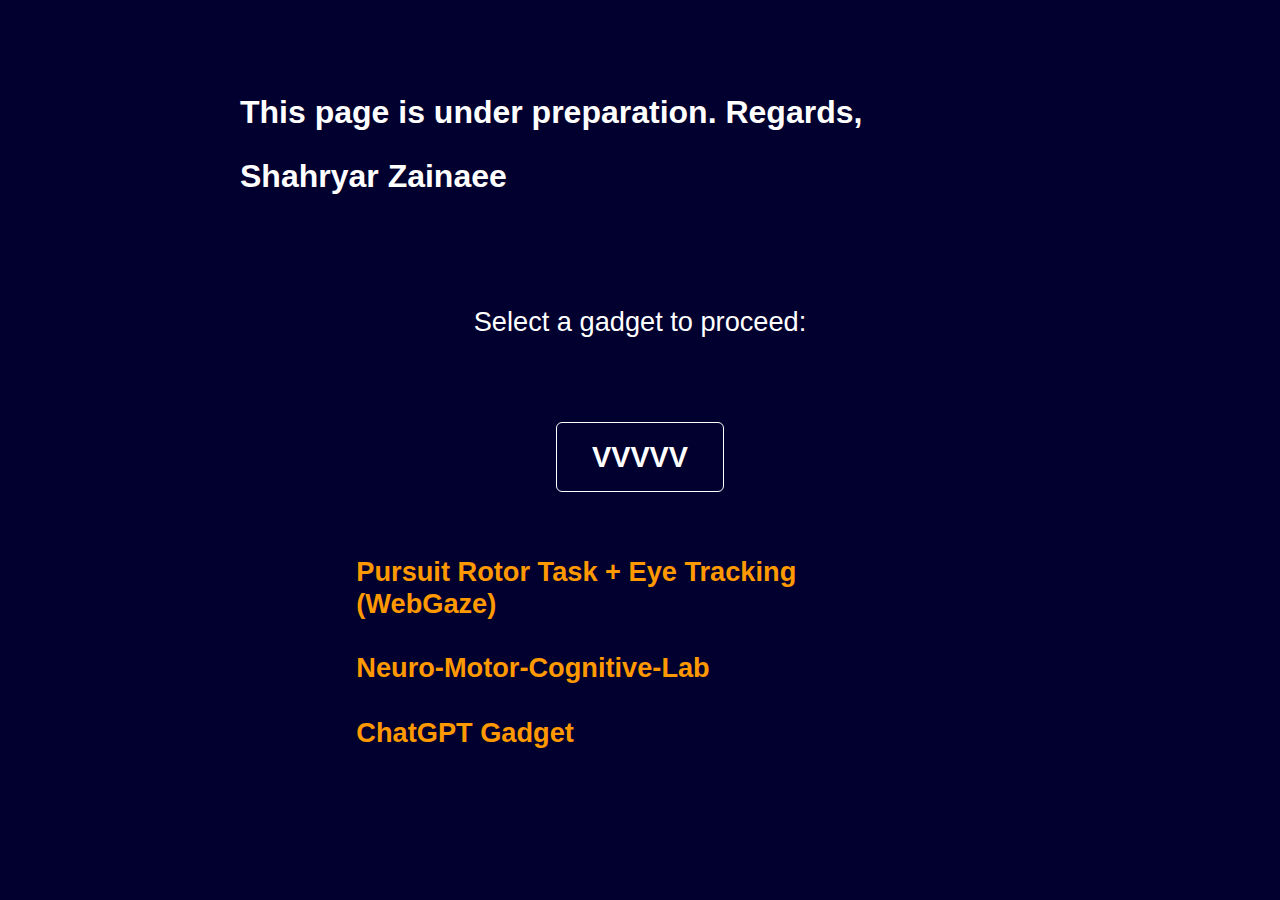
<file: index.html>
<!-- this script is for the menu page -->
<!DOCTYPE html>
<html lang="en">

<head>
  <meta charset="UTF-8">
  <title>Tools for Speech & Language Pathology Research and Education</title>
  <style>
    body {
      font-family: sans-serif;
      background-color: #01002E;
      color: #fff;
      margin: 0;
      padding: 1em;
      display: flex;
      flex-direction: column;
      align-items: center;
    }

    h1 {
      margin-top: 2em;
      text-align: left;
      font-size: 2em;
      margin-bottom: 0.5em;
      width: 800px;
      line-height: 2;
      /* 1.0 = default, higher = more space */
    }

    p {
      margin-top: 3em;
      text-align: center;
      max-width: 600px;
      font-size: 1.7em;
      /* increase/decrease as needed */
    }

    h2 {
      margin-top: 2em;
      color: #ffffff;
      font-size: 1.8em;
      border: 1px solid #ffffff;
      /* border on all four sides */
      padding: 0.6em 1.2em;
      /* top/bottom padding 0.6em, left/right padding 1.2em */
      text-align: center;
      border-radius: 6px;
      /* optional rounded corners */
    }


    ul {
      list-style: none;
      padding: 0;
      max-width: 600px;
      /* optional overall course list width */
      width: 100%;
    }

    li {
      margin: 1em 0;
      text-align: left;
      /* align gadget names to the left */
      max-width: 600px;
      /* limit name width */
      overflow-wrap: normal;
      /* don't force breaks inside words */
      white-space: normal;
      /* allow wrapping */
    }


    a {
      color: #ff9900;
      text-decoration: none;
      font-size: 1.7em;
      font-weight: bold;
      /* makes the text bold */
      display: inline-block;
      padding: 0.3em 0.6em;
      border-radius: 5px;
      transition: background 0.3s;
    }


    a:hover {
      background: rgba(0, 229, 255, 0.15);
      /* orange with 15% opacity */
      text-decoration: underline;
    }

    /* Responsive adjustments for small screens */
    @media (max-width: 600px) {
      h1 {
        font-size: 1.4em;
        /* Reduce from 2em to keep it readable but compact */
        width: 100%;
        /* Let it take full mobile width */
        line-height: 1.5;
        /* Slightly tighter spacing for mobile */
        margin-top: 1em;
        /* Reduce top margin so it doesn't push content too far down */
      }

      @media (max-width: 600px) {
        p {
          margin-top: 2em;
          /* slightly less margin for small screens */
          text-align: center;
          max-width: 90%;
          /* let it scale with screen width */
          font-size: 1.3em;
          /* smaller than 1.7em so it fits better on mobile */
        }
      }


      h2 {
        font-size: 1.3em;
        /* Reduce from 1.8em to fit on smaller screens */
        padding: 0.5em 0.8em;
        /* Reduce padding slightly so border boxes don't feel huge */
      }
    }
  </style>
</head>

<body>
  <h1>
    <!---------------- Dear researchers,<br>
    The following tools have been prepared to help you with research about Speech &amp; Language Pathology!
    Proper citations have been made wehever I adapted a script from others work. I hope they make your research
    experience enjoyable.<br> ----> This page is under preparation.
    Regards,<br>
    Shahryar Zainaee
  </h1>
  <p>Select a gadget to proceed:</p> 


  <!-- ================== Rotor task set with webgaze ================== -->  
  <h2>VVVVV</h2>
  <ul>
    <li><a href="Pursuit Rotor Task/index.html">Pursuit Rotor Task + Eye Tracking (WebGaze)</a></li>
    <li><a href="NeuroMoCo-Lab/rotor-task/index.html">Neuro-Motor-Cognitive-Lab</a></li>
    <li><a href="ChatGPT-Gadget/index.html">ChatGPT Gadget</a></li>

  </ul>
  

  <!-- ================== more categoriez ================== -->
  <!-- 💡 HOW TO ADD A NEW topic:
    1. Copy the <h2> ... </h2> and <ul> ... </ul> block above.
    2. Replace the course name in <h2> with your new job title.
    3. Add the gadget links in <li> ... </li> format inside the <ul>.
  -->
</body>

</html>
</file>
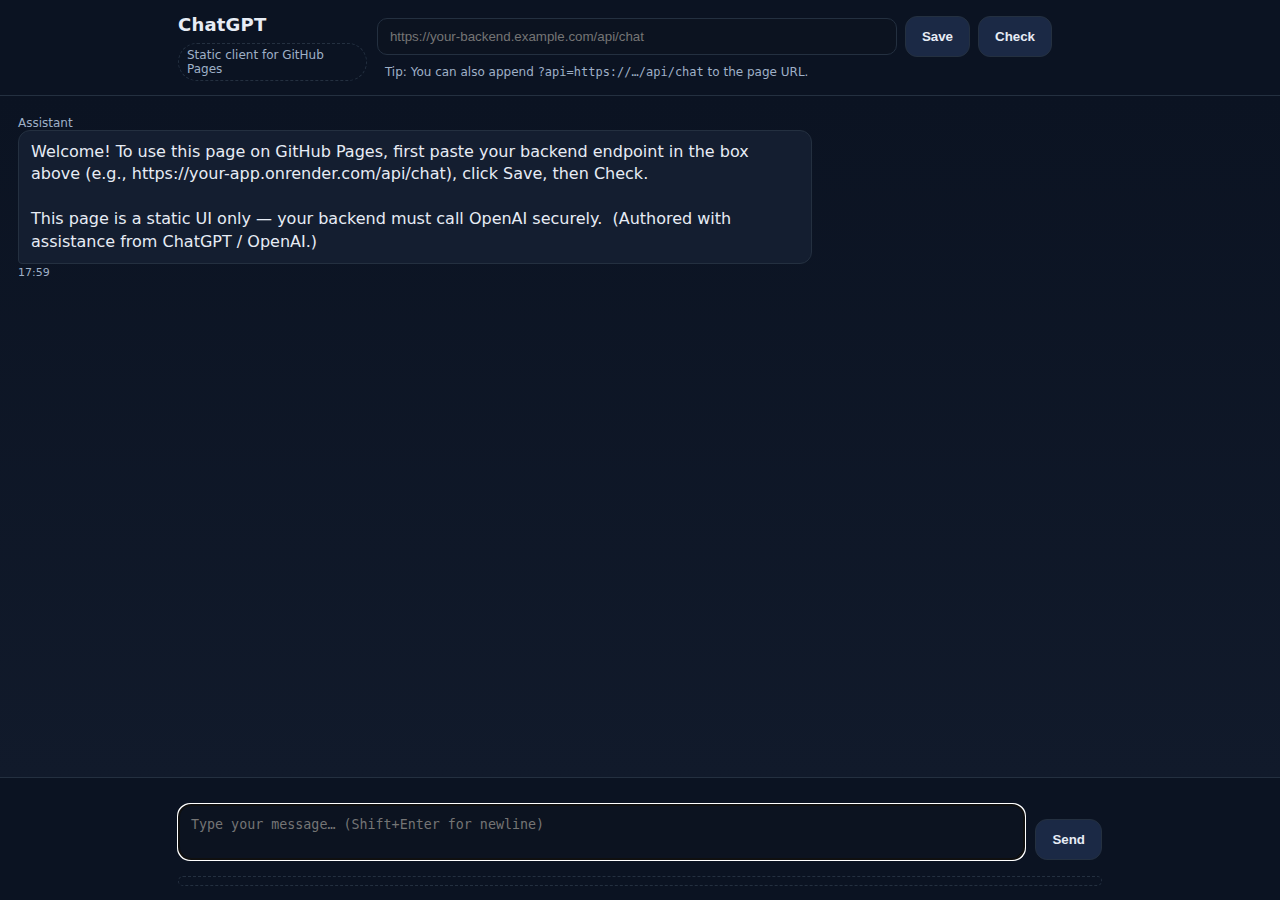
<file: ChatGPT-Gadget/index.html>
<!doctype html>
<html lang="en">
<head>
  <meta charset="utf-8" />
  <meta name="viewport" content="width=device-width, initial-scale=1" />
  <title>ChatGPT Client — GitHub Pages Friendly (HTML Only)</title>
  <!--
  ================================================================
  PURPOSE
  ---------------------------------------------------------------
  Single‑file HTML chat UI for GitHub Pages (or any static host) that
  connects to your own backend which calls the OpenAI API.

  ✅ What you need
    1) A backend endpoint (e.g., https://your-app.onrender.com/api/chat)
       that accepts POST { message: string } and returns { reply: string }.
    2) CORS enabled for your GitHub Pages origin.

  🔐 Security note
    Never include your OpenAI API key here — keep it on the backend.

  🧾 Attribution / Citations
    - Authored with assistance from ChatGPT (OpenAI, 2025) using general web
      coding practices.
    - Follows the OpenAI Responses API pattern described in official OpenAI
      documentation (no proprietary code copied).
    - UI logic (auto‑scroll, timestamps, error handling) is adapted from
      generic JavaScript patterns, with ChatGPT’s generated examples guiding
      structure and comments.

  🛠 Quick steps
    1) Deploy a backend with /api/chat (and optional /api/health).
    2) Host this HTML on GitHub Pages.
    3) Paste your backend URL in the “Endpoint” field, Save, and Check.

  © 2025 — You may reuse/modify. Keep the attribution and security notice.
  ================================================================
  -->
  <style>
    :root {
      --bg: #0f1115;
      --panel: #0b1322;
      --panel-2: #111a2b;
      --border: #243040;
      --fg: #e7ecf5;
      --muted: #9fb0c7;
      --accent: #7aa2ff;
      --user: #1e2a3d;
      --bot: #141e30;
      --danger: #ff6b6b;
      --ok: #61d095;
    }
    * { box-sizing: border-box; }
    html, body { height: 100%; }
    body {
      margin: 0; background: var(--bg); color: var(--fg);
      font-family: ui-sans-serif, system-ui, -apple-system, Segoe UI, Roboto, Arial,
                   "Apple Color Emoji", "Segoe UI Emoji";
      display: flex; flex-direction: column; min-height: 100vh;
    }
    header { border-bottom: 1px solid var(--border); background: var(--panel); }
    .wrap { max-width: 960px; margin: 0 auto; padding: 14px 18px; }
    h1 { margin: 0; font-size: 18px; font-weight: 650; letter-spacing: .2px; }
    main { flex: 1; display: flex; flex-direction: column; }
    .messages {
      flex: 1; overflow-y: auto; padding: 18px; gap: 10px; display: flex; flex-direction: column;
      background: linear-gradient(180deg, var(--panel) 0%, var(--panel-2) 100%);
    }
    .msg { display: flex; gap: 10px; align-items: flex-start; }
    .bubble { max-width: 78ch; width: fit-content; white-space: pre-wrap; word-wrap: break-word; line-height: 1.4; }
    .msg .who { font-size: 12px; color: var(--muted); margin-top: 2px; }
    .msg.user { justify-content: flex-end; }
    .msg.user .bubble { background: var(--user); border: 1px solid var(--border); border-radius: 12px 12px 4px 12px; padding: 10px 12px; }
    .msg.bot  .bubble { background: var(--bot);  border: 1px solid var(--border); border-radius: 12px 12px 12px 4px; padding: 10px 12px; }
    .timestamp { font-size: 11px; color: var(--muted); margin-top: 2px; }

    .composer { border-top: 1px solid var(--border); background: var(--panel); }
    .row { display: flex; align-items: flex-end; gap: 10px; }
    textarea {
      flex: 1; min-height: 52px; max-height: 200px; resize: vertical; padding: 12px;
      border-radius: 12px; background: #0c1320; color: var(--fg); border: 1px solid var(--border);
    }
    button {
      appearance: none; border: 1px solid var(--border); background: #1b2945; color: var(--fg);
      padding: 12px 16px; border-radius: 12px; cursor: pointer; font-weight: 600;
    }
    button:disabled { opacity: .6; cursor: not-allowed; }
    .bar { display: flex; gap: 10px; justify-content: space-between; align-items: center; }
    .left, .right { display: flex; gap: 8px; align-items: center; flex-wrap: wrap; }
    .tag { font-size: 12px; color: var(--muted); padding: 4px 8px; border: 1px dashed var(--border); border-radius: 999px; }
    .error { color: var(--danger); }
    .ok { color: var(--ok); }
    .spinner { width: 16px; height: 16px; border: 2px solid var(--border); border-top-color: var(--fg); border-radius: 50%; animation: spin 1s linear infinite; display: inline-block; vertical-align: middle; }
    @keyframes spin { to { transform: rotate(360deg) } }
    .sr-only { position: absolute; width: 1px; height: 1px; padding: 0; margin: -1px; overflow: hidden; clip: rect(0,0,0,0); white-space: nowrap; border: 0; }

    .endpoint { display: flex; gap: 8px; align-items: center; flex-wrap: wrap; }
    .endpoint input {
      min-width: 320px; max-width: 520px; width: 50vw;
      padding: 10px 12px; border-radius: 10px; border: 1px solid var(--border);
      background: #0c1320; color: var(--fg);
    }
    .help { font-size: 12px; color: var(--muted); margin-left: 8px; }
  </style>
</head>
<body>
  <header>
    <div class="wrap bar">
      <div class="left">
        <h1>ChatGPT</h1>
        <span class="tag">Static client for GitHub Pages</span>
      </div>
      <div class="right endpoint">
        <!-- STEP: Paste your backend URL and Save. Stored in localStorage. -->
        <label class="sr-only" for="apiUrl">Endpoint</label>
        <input id="apiUrl" type="text" placeholder="https://your-backend.example.com/api/chat" />
        <button id="saveEndpoint">Save</button>
        <button id="checkEndpoint" title="Try GET /api/health or POST /api/chat">Check</button>
        <span class="help">Tip: You can also append <code>?api=https://…/api/chat</code> to the page URL.</span>
      </div>
    </div>
  </header>

  <main>
    <div id="messages" class="messages" aria-live="polite" aria-label="Chat messages">
      <!-- Fallback helper content is inserted by JS on first load if empty. -->
    </div>
  </main>

  <footer class="composer">
    <div class="wrap">
      <div class="row" style="padding: 12px 0 16px;">
        <label class="sr-only" for="input">Message</label>
        <textarea id="input" placeholder="Type your message… (Shift+Enter for newline)"></textarea>
        <button id="sendBtn">Send</button>
      </div>
      <div id="status" class="tag" aria-live="polite"></div>
    </div>
  </footer>

  <script>
    // ==============================================================
    // CONFIG & PERSISTENCE (GitHub Pages friendly)
    // --------------------------------------------------------------
    // We store the endpoint in localStorage so you can host this file
    // on GitHub Pages without editing the source each time.
    // ==============================================================

    const LS_KEY = 'chat_api_url';

    function getApiUrl() {
      const v = localStorage.getItem(LS_KEY);
      return v && v.trim() ? v.trim() : '';
    }

    function setApiUrl(url) {
      localStorage.setItem(LS_KEY, url.trim());
    }

    // ==============================================================
    // DOM ELEMENTS
    // ==============================================================

    const messagesEl = document.getElementById('messages');
    const inputEl = document.getElementById('input');
    const sendBtn = document.getElementById('sendBtn');
    const statusEl = document.getElementById('status');

    const apiUrlInput = document.getElementById('apiUrl');
    const saveEndpointBtn = document.getElementById('saveEndpoint');
    const checkEndpointBtn = document.getElementById('checkEndpoint');

    // ==============================================================
    // HELPERS
    // ==============================================================

    function escapeHTML(str) {
      return str.replace(/[&<>\"']/g, s => ({'&':'&amp;','<':'&lt;','>':'&gt;','\"':'&quot;',"'":'&#39;'}[s]));
    }
    function fmtTime(d = new Date()) {
      const hh = d.getHours().toString().padStart(2,'0');
      const mm = d.getMinutes().toString().padStart(2,'0');
      return `${hh}:${mm}`;
    }
    function autoScroll() { messagesEl.scrollTop = messagesEl.scrollHeight; }
    function setStatus(text, cls) {
      statusEl.textContent = text || '';
      statusEl.classList.remove('error', 'ok');
      if (cls) statusEl.classList.add(cls);
    }

    function addMessage(role, text) {
      const msg = document.createElement('div');
      msg.className = `msg ${role}`;

      const block = document.createElement('div');
      block.style.display = 'flex';
      block.style.flexDirection = 'column';

      const who = document.createElement('div');
      who.className = 'who';
      who.textContent = role === 'user' ? 'You' : 'Assistant';

      const bubble = document.createElement('div');
      bubble.className = 'bubble';
      bubble.innerHTML = escapeHTML(text);

      const time = document.createElement('div');
      time.className = 'timestamp';
      time.textContent = fmtTime();

      block.appendChild(who);
      block.appendChild(bubble);
      block.appendChild(time);

      msg.appendChild(block);
      messagesEl.appendChild(msg);
      autoScroll();
    }

    function addThinking() {
      const msg = document.createElement('div');
      msg.className = 'msg bot';
      msg.dataset.spinner = 'true';

      const block = document.createElement('div');
      block.style.display = 'flex';
      block.style.flexDirection = 'column';

      const who = document.createElement('div');
      who.className = 'who';
      who.textContent = 'Assistant';

      const bubble = document.createElement('div');
      bubble.className = 'bubble';
      bubble.innerHTML = `<span class="spinner" aria-hidden="true"></span> <span>Thinking…</span>`;

      const time = document.createElement('div');
      time.className = 'timestamp';
      time.textContent = fmtTime();

      block.appendChild(who);
      block.appendChild(bubble);
      block.appendChild(time);

      msg.appendChild(block);
      messagesEl.appendChild(msg);
      autoScroll();
      return msg;
    }

    // Insert a friendly helper message on first load so the page is never blank
    function insertWelcomeIfEmpty() {
      if (messagesEl.children.length === 0) {
        const txt = [
          'Welcome! To use this page on GitHub Pages, first paste your backend endpoint in the box above (e.g., https://your-app.onrender.com/api/chat), click Save, then Check.',
          '',
          'This page is a static UI only — your backend must call OpenAI securely.  (Authored with assistance from ChatGPT / OpenAI.)'
        ].join('\n');
        addMessage('bot', txt);
      }
    }

    // ==============================================================
    // CONNECTION CHECKS (for GitHub Pages convenience)
    // --------------------------------------------------------------
    // Attempts GET /api/health; if not available, tries POST /api/chat.
    // ==============================================================

    async function checkConnection() {
      const base = (getApiUrl() || '').trim();
      if (!base) { setStatus('Set your endpoint first, then click Check.', 'error'); return; }
      setStatus('Checking…');

      // If the user provided full /api/chat, derive the base for /api/health testing.
      let healthUrl = base.replace(/\/?chat$/,'');
      if (!/health$/.test(healthUrl)) healthUrl = healthUrl.replace(/\/$/,'') + '/health';

      try {
        const r = await fetch(healthUrl, { method: 'GET' });
        if (r.ok) { setStatus('Health check OK', 'ok'); return; }
      } catch (_) { /* ignore and try ping */ }

      try {
        const r2 = await fetch(base, {
          method: 'POST',
          headers: { 'Content-Type': 'application/json' },
          body: JSON.stringify({ message: 'ping' })
        });
        if (r2.ok) { setStatus('Ping OK', 'ok'); return; }
        setStatus(`Endpoint responded with HTTP ${r2.status}`, 'error');
      } catch (err) {
        console.error(err);
        setStatus('Could not reach endpoint (CORS or URL).', 'error');
      }
    }

    // ==============================================================
    // SENDING MESSAGES
    // --------------------------------------------------------------
    // Posts to your backend and expects { reply: string }.
    // The UI logic (auto-scroll, timestamps, etc.) was authored with help
    // from ChatGPT and standard web API patterns.
    // ==============================================================

    async function sendMessage() {
      const apiUrl = (getApiUrl() || '').trim();
      if (!apiUrl) { setStatus('Please set your endpoint first.', 'error'); return; }

      const text = inputEl.value.trim();
      if (!text) return;

      addMessage('user', text);
      inputEl.value = '';
      inputEl.style.height = 'auto';
      sendBtn.disabled = true; setStatus('Sending…');
      const thinkingEl = addThinking();

      try {
        const res = await fetch(apiUrl, {
          method: 'POST',
          headers: { 'Content-Type': 'application/json' },
          body: JSON.stringify({ message: text })
        });

        if (!res.ok) throw new Error(`HTTP ${res.status}`);
        const data = await res.json();
        const reply = (data && (data.reply ?? data.message ?? data.output ?? '')) || '';

        thinkingEl.remove();
        addMessage('bot', reply || '[Empty reply]');
        setStatus('');
      } catch (err) {
        console.error(err);
        thinkingEl.remove();
        addMessage('bot', 'Sorry — there was a problem contacting the server.');
        setStatus('Connection error (check endpoint/CORS).', 'error');
      } finally {
        sendBtn.disabled = false;
        autoScroll();
      }
    }

    // ==============================================================
    // EVENTS & INIT
    // ==============================================================

    function initEndpointUI() {
      // Pre-fill from localStorage or URL ?api=… (handy for demos)
      const params = new URLSearchParams(location.search);
      const urlParam = params.get('api');
      const stored = getApiUrl();
      const initial = urlParam || stored;
      if (initial) apiUrlInput.value = initial;
      if (!stored && initial) setApiUrl(initial);

      saveEndpointBtn.addEventListener('click', () => {
        const v = apiUrlInput.value.trim();
        if (!v) { setStatus('Endpoint cleared.', 'error'); setApiUrl(''); return; }
        setApiUrl(v);
        setStatus('Endpoint saved.', 'ok');
      });
      checkEndpointBtn.addEventListener('click', checkConnection);
    }

    function initComposer() {
      sendBtn.addEventListener('click', sendMessage);
      inputEl.addEventListener('keydown', (e) => {
        if (e.key === 'Enter' && !e.shiftKey) {
          e.preventDefault();
          sendMessage();
        }
      });
      inputEl.addEventListener('input', () => {
        inputEl.style.height = 'auto';
        inputEl.style.height = Math.min(inputEl.scrollHeight, 200) + 'px';
      });
      inputEl.focus();
    }

    // Run init
    initEndpointUI();
    initComposer();
    insertWelcomeIfEmpty();
  </script>
</body>
</html>
</file>
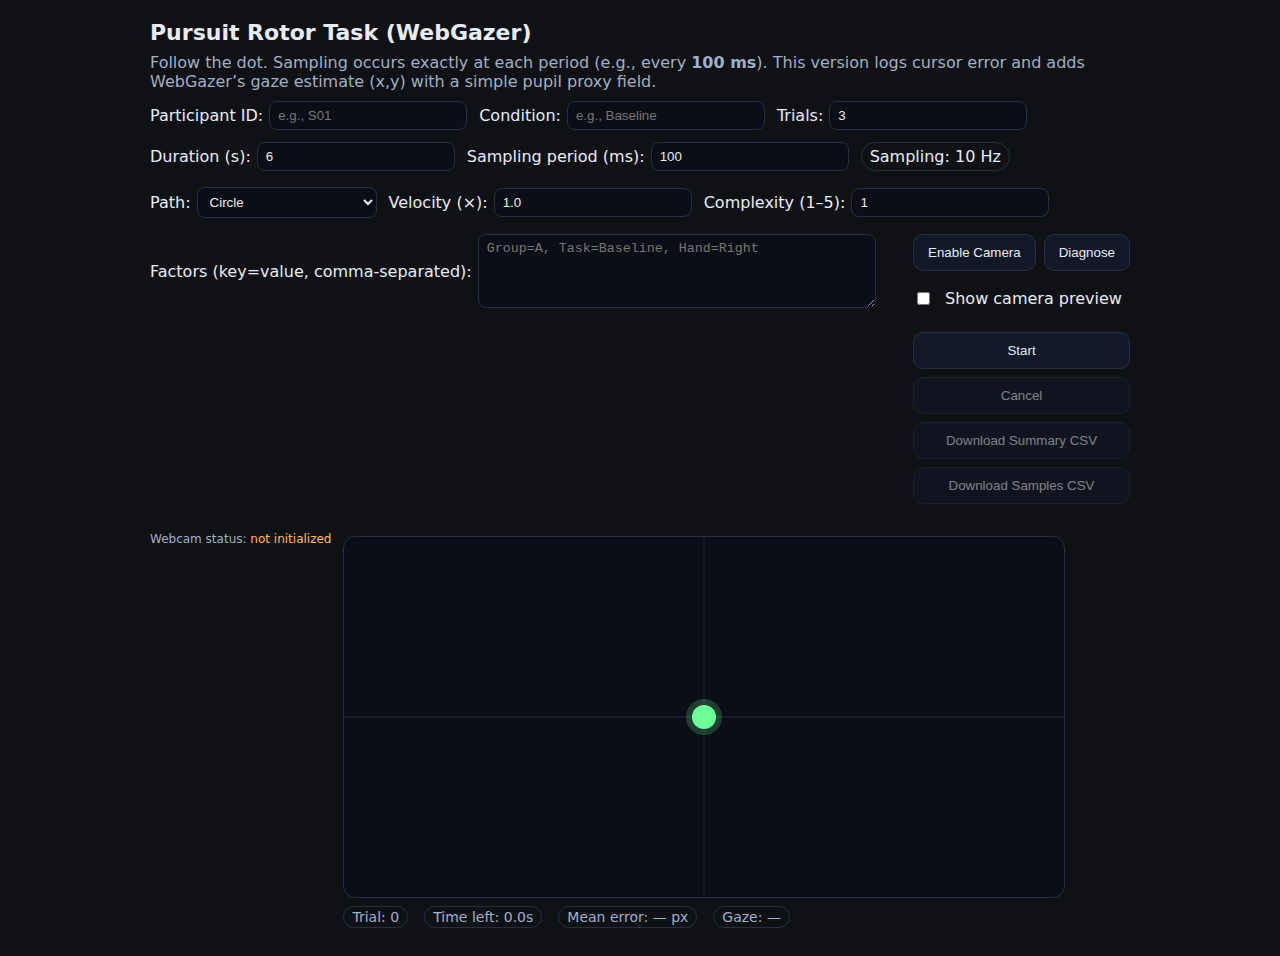
<file: Pursuit Rotor Task/index.html>
<!DOCTYPE html>
<html lang="en">

<head>
  <meta charset="utf-8" />
  <title>Pursuit Rotor Task — WebGazer (single file)</title>
  <meta name="viewport" content="width=device-width, initial-scale=1" />
  <style>
    :root {
      --bg: #0f1115;
      --fg: #e7ecf5;
      --muted: #9fb0c7;
      --border: #243040;
      --target: #6cff9a;
      --accent: #7aa2ff;
    }

    html,
    body {
      margin: 0;
      height: 100%;
      background: var(--bg);
      color: var(--fg);
      font-family: system-ui, Segoe UI, Roboto, Arial, sans-serif
    }

    .wrap {
      max-width: 980px;
      margin: 0 auto;
      padding: 20px
    }

    h1 {
      font-size: 22px;
      margin: 0 0 8px
    }

    p {
      margin: 8px 0;
      color: var(--muted)
    }

    .row {
      display: flex;
      gap: 12px;
      align-items: center;
      flex-wrap: wrap;
      margin: 10px 0 16px
    }

    label {
      display: flex;
      align-items: center;
      gap: 6px
    }

    input[type="number"],
    input[type="text"],
    textarea,
    select {
      width: 180px;
      padding: 6px 8px;
      border-radius: 8px;
      border: 1px solid var(--border);
      background: #0b0e16;
      color: var(--fg)
    }

    textarea {
      width: 380px;
      height: 60px;
      resize: vertical
    }

    button {
      border: 1px solid var(--border);
      background: #111827;
      color: var(--fg);
      padding: 10px 14px;
      border-radius: 10px;
      cursor: pointer
    }

    button:disabled {
      opacity: .5;
      cursor: not-allowed
    }

    .stack {
      display: grid;
      place-items: center;
      position: relative
    }

    canvas {
      display: block;
      border: 1px solid var(--border);
      border-radius: 12px;
      background: #0b0e16
    }

    #board {
      margin-top: 8px
    }

    .meta {
      display: flex;
      gap: 16px;
      margin-top: 8px;
      color: var(--muted);
      font-size: 14px
    }

    .badge {
      padding: 2px 8px;
      border: 1px solid var(--border);
      border-radius: 999px
    }

    .pill {
      border: 1px solid var(--border);
      border-radius: 999px;
      padding: 4px 8px
    }

    .hint {
      font-size: 12px;
      color: var(--muted)
    }

    .ok {
      color: #6cff9a
    }

    .warn {
      color: #ffb86b
    }

    .err {
      color: #ff6b6b
    }

    .cambox {
      display: flex;
      gap: 12px;
      align-items: flex-start;
      flex-wrap: wrap
    }

    .cap {
      font-size: 12px;
      color: var(--muted);
      margin-top: 4px
    }

    /* Style WebGazer’s own video feed so it sits where we expect */
    #webgazerVideoFeed {
      position: static !important;
      /* remove fixed positioning */
      width: 360px !important;
      height: 270px !important;
      border: 1px solid var(--border);
      border-radius: 12px;
      background: #0b0e16;
      display: none;
      /* we toggle with checkbox */
    }

    #webgazerVideoCanvas,
    #webgazerFaceOverlay,
    #webgazerFaceFeedbackBox {
      display: none !important;
      /* we don’t need these overlays */
    }

    /* Tiny helper banner if this is embedded (e.g., Canvas) */
    .embed-note {
      position: fixed;
      right: 12px;
      bottom: 12px;
      z-index: 9999;
      background: #1f2937;
      color: #e7ecf5;
      padding: 10px 12px;
      border-radius: 10px;
      border: 1px solid #243040;
      font: 14px system-ui
    }

    .embed-note button {
      margin-left: 8px;
      padding: 6px 10px;
      border-radius: 8px;
      border: 1px solid #243040;
      background: #111827;
      color: #e7ecf5;
      cursor: pointer
    }
  </style>

  <!-- WebGazer over HTTPS (required) -->
  <script src="https://webgazer.cs.brown.edu/webgazer.js"></script>
</head>

<body>
  <div class="wrap">
    <h1>Pursuit Rotor Task (WebGazer)</h1>
    <p>Follow the dot. Sampling occurs exactly at each period (e.g., every <b>100&nbsp;ms</b>). This version logs cursor
      error
      and adds WebGazer’s gaze estimate (x,y) with a simple pupil proxy field.</p>

    <div class="row">
      <label>Participant ID: <input id="pid" type="text" placeholder="e.g., S01"></label>
      <label>Condition: <input id="cond" type="text" placeholder="e.g., Baseline"></label>
      <label>Trials: <input id="nTrials" type="number" min="1" max="200" value="3"></label>
      <label>Duration (s): <input id="duration" type="number" min="1" max="120" step="1" value="6"></label>
      <label>Sampling period (ms): <input id="sampleMs" type="number" min="5" max="1000" step="5" value="100"></label>
      <span class="pill">Sampling: <span id="srBadge">10</span> Hz</span>
    </div>

    <div class="row">
      <label>Path:
        <select id="path">
          <option>Line</option>
          <option selected>Circle</option>
          <option>Ellipse</option>
          <option>Figure8</option>
          <option>Lissajous</option>
          <option>Zigzag</option>
          <option>Spiral</option>
        </select>
      </label>
      <label>Velocity (×): <input id="vel" type="number" min="0.2" max="5" step="0.1" value="1.0"></label>
      <label>Complexity (1–5): <input id="complex" type="number" min="1" max="5" step="1" value="1"></label>
    </div>

    <div class="row" style="align-items:flex-start">
      <label style="flex:1 1 380px">Factors (key=value, comma‑separated):
        <textarea id="factors" placeholder="Group=A, Task=Baseline, Hand=Right"></textarea>
      </label>
      <div style="display:flex;flex-direction:column;gap:8px">
        <div style="display:flex;gap:8px;flex-wrap:wrap">
          <button id="enableCamBtn">Enable Camera</button>
          <button id="diagBtn">Diagnose</button>
        </div>
        <label class="row"><input type="checkbox" id="showCam"> Show camera preview</label>
        <button id="startBtn">Start</button>
        <button id="cancelBtn" disabled>Cancel</button>
        <button id="downloadSummaryBtn" disabled>Download Summary CSV</button>
        <button id="downloadSamplesBtn" disabled>Download Samples CSV</button>
        <span id="camDiag" class="hint"></span>
      </div>
    </div>

    <div class="cambox">
      <div>
        <!-- WebGazer injects #webgazerVideoFeed. We style it and place it here. -->
        <div class="stack" id="videoHost"></div>
        <div class="cap">Webcam status: <span id="camStatus" class="warn">not initialized</span></div>
      </div>

      <div style="flex:1">
        <canvas id="board" width="720" height="360"></canvas>
        <div class="meta">
          <div class="badge">Trial: <span id="trialNum">0</span></div>
          <div class="badge">Time left: <span id="timeLeft">0.0</span>s</div>
          <div class="badge">Mean error: <span id="errNow">—</span> px</div>
          <div class="badge">Gaze: <span id="gazeBadge">—</span></div>
        </div>
        <p id="status" class="hint"></p>
      </div>
    </div>
  </div>

  <script>
    (function () {
      // If embedded (e.g., Canvas), offer an "open in new tab" escape (iframes often block camera)
      if (window.top !== window) {
        const note = document.createElement('div');
        note.className = 'embed-note';
        note.innerHTML = 'Camera can be blocked when embedded.<button id="openOut">Open in new tab</button>';
        document.body.appendChild(note);
        document.getElementById('openOut').addEventListener('click', () => {
          window.open(window.location.href, '_blank', 'noopener');
        });
      }

      // ==== DOM
      const canvas = document.getElementById('board');
      const ctx = canvas.getContext('2d');
      const startBtn = document.getElementById('startBtn');
      const cancelBtn = document.getElementById('cancelBtn');
      const dlSummaryBtn = document.getElementById('downloadSummaryBtn');
      const dlSamplesBtn = document.getElementById('downloadSamplesBtn');
      const nTrialsEl = document.getElementById('nTrials');
      const durEl = document.getElementById('duration');
      const sampleMsEl = document.getElementById('sampleMs');
      const pidEl = document.getElementById('pid');
      const condEl = document.getElementById('cond');
      const factorsEl = document.getElementById('factors');
      const pathEl = document.getElementById('path');
      const velEl = document.getElementById('vel');
      const complexEl = document.getElementById('complex');

      const trialNumEl = document.getElementById('trialNum');
      const timeLeftEl = document.getElementById('timeLeft');
      const errNowEl = document.getElementById('errNow');
      const srBadgeEl = document.getElementById('srBadge');
      const gazeBadgeEl = document.getElementById('gazeBadge');
      const statusEl = document.getElementById('status');

      const showCam = document.getElementById('showCam');
      const camStatus = document.getElementById('camStatus');
      const enableCamBtn = document.getElementById('enableCamBtn');
      const diagBtn = document.getElementById('diagBtn');
      const camDiag = document.getElementById('camDiag');
      const videoHost = document.getElementById('videoHost'); // where we'll move WebGazer video

      // ==== State
      let mouse = { x: canvas.width / 2, y: canvas.height / 2 };
      let target = { x: 0, y: 0, r: 12 };
      let raf = null;
      let startTime = 0;
      let trialEndTime = 0;
      let trialIdx = 0;
      let running = false;
      let samples = [];
      let sampleEveryMs = 100;
      let nextSampleAt = 0;
      let currentTrialLabel = "";
      const STATE = { participant: "", condition: "", factors: {}, factorCols: [] };

      // CSV stores
      let summaryRows = [];
      let sampleRows = [];

      // Gaze snapshot buffer
      let latestGaze = { x: NaN, y: NaN, ts: 0, pupilR: NaN };

      // Mouse for cursor error
      canvas.addEventListener('mousemove', e => {
        const rect = canvas.getBoundingClientRect();
        mouse.x = e.clientX - rect.left;
        mouse.y = e.clientY - rect.top;
      });

      // ==== WebGazer control
      let webgazerStarted = false;

      async function startWebGazer() {
        if (webgazerStarted) return;
        if (!isSecureContext) {
          setCamStatus('HTTPS required', 'err');
          camDiag.textContent = 'Open via https:// (GitHub Pages) or localhost.';
          return;
        }

        // Configure WebGazer UI
        webgazer
          .showVideo(true)                // we’ll style & move it below
          .showFaceOverlay(false)
          .showFaceFeedbackBox(false)
          .showPredictionPoints(false);

        webgazer.setGazeListener((data, ts) => {
          if (!data) { gazeBadgeEl.textContent = '—'; return; }
          // WebGazer gives page coords (viewport). Convert to canvas-relative
          const rect = canvas.getBoundingClientRect();
          const gx = data.x - rect.left;
          const gy = data.y - rect.top;
          latestGaze = { x: gx, y: gy, ts, pupilR: NaN };
          gazeBadgeEl.textContent = (Number.isFinite(gx) && Number.isFinite(gy)) ? 'tracking' : '—';
        });

        await webgazer.begin();
        webgazerStarted = true;
        setCamStatus('ready', 'ok');
        camDiag.textContent = '';

        // Move WebGazer’s video into our UI and wire the show/hide checkbox
        const tryMove = () => {
          const feed = document.getElementById('webgazerVideoFeed');
          if (feed && !videoHost.contains(feed)) {
            videoHost.appendChild(feed);
            feed.style.display = showCam.checked ? 'block' : 'none';
          }
        };
        tryMove();
        // In case WebGazer injects slightly later:
        setTimeout(tryMove, 300);
        setTimeout(tryMove, 800);
      }

      showCam.addEventListener('change', () => {
        const feed = document.getElementById('webgazerVideoFeed');
        if (feed) feed.style.display = showCam.checked ? 'block' : 'none';
      });

      enableCamBtn.addEventListener('click', () => startWebGazer());

      diagBtn.addEventListener('click', async () => {
        const lines = [];
        try {
          lines.push(`secureContext: ${isSecureContext ? 'yes' : 'NO (HTTPS required)'}`);
          lines.push(`embedded (iframe): ${window.top !== window ? 'yes' : 'no'}`);
          if (navigator.permissions?.query) {
            try {
              const status = await navigator.permissions.query({ name: 'camera' });
              lines.push(`permission state: ${status.state}`);
            } catch { lines.push('permission state: unknown'); }
          } else lines.push('Permissions API: unavailable');
          if (navigator.mediaDevices?.enumerateDevices) {
            const devs = await navigator.mediaDevices.enumerateDevices();
            const vids = devs.filter(d => d.kind === 'videoinput');
            lines.push(`video devices: ${vids.length}`);
            vids.forEach((d, i) => lines.push(`  [${i}] ${d.label || '(label hidden until allowed)'} `));
          } else lines.push('enumerateDevices: not supported');
        } catch (e) {
          lines.push('diagnostics error: ' + (e?.message || e));
        }
        camDiag.textContent = lines.join(' | ');
      });

      // ===== Controls
      startBtn.addEventListener('click', () => {
        if (running) return;

        const pid = (pidEl.value || '').trim() || crypto.randomUUID().slice(0, 8);
        const cond = (condEl.value || '').trim() || 'NA';
        const factorMap = parseFactors((factorsEl.value || '').trim());
        const factorCols = Object.keys(factorMap);

        summaryRows = [[
          "ParticipantID", "Condition", "Trial", "TrialLabel",
          "Duration_s", "SamplePeriod_ms", "SampleRate_Hz",
          "CanvasW", "CanvasH", "DevicePixelRatio",
          "Path", "VelocityMult", "ComplexityLevel",
          ...factorCols.map(k => `Factor_${k}`),
          "MeanError_px", "MedianError_px", "N_Samples", "ISO_EndTime",
          "Pct_MissingGaze"
        ]];

        sampleRows = [[
          "ParticipantID", "Condition", "Trial", "TrialLabel",
          "Duration_s", "SamplePeriod_ms", "SampleRate_Hz",
          "CanvasW", "CanvasH", "DevicePixelRatio",
          "Path", "VelocityMult", "ComplexityLevel",
          ...factorCols.map(k => `Factor_${k}`),
          "SampleIndex", "t_s", "t_ms",
          "TargetX", "TargetY", "MouseX", "MouseY", "Error_px",
          "GazeX", "GazeY", "PupilProxy", "ISO_Timestamp"
        ]];

        STATE.participant = pid;
        STATE.condition = cond;
        STATE.factors = factorMap;
        STATE.factorCols = factorCols;

        sampleEveryMs = clamp(parseInt(sampleMsEl.value || "100", 10), 5, 1000);
        srBadgeEl.textContent = Math.round(1000 / sampleEveryMs);

        trialIdx = 0;
        statusEl.textContent = '';
        dlSummaryBtn.disabled = true;
        dlSamplesBtn.disabled = true;

        // Ensure WebGazer is running before trials
        startWebGazer().then(runNextTrial);
      });

      dlSummaryBtn.addEventListener('click', () => downloadCSV("tracking_summary.csv", toCSV(summaryRows)));
      dlSamplesBtn.addEventListener('click', () => downloadCSV("tracking_samples.csv", toCSV(sampleRows)));
      cancelBtn.addEventListener('click', cancelRun);
      window.addEventListener('keydown', (e) => { if (e.key === 'Escape') cancelRun(); });

      function cancelRun() {
        if (!running) { stopWebGazer(); return; }
        running = false;
        if (raf) cancelAnimationFrame(raf);
        // Discard partial trial rows
        sampleRows = sampleRows.filter((row, i) => i === 0 || row[2] !== trialIdx);
        startBtn.disabled = false;
        cancelBtn.disabled = true;
        errNowEl.textContent = "—";
        timeLeftEl.textContent = "0.0";
        statusEl.textContent = `Canceled during ${currentTrialLabel}. Partial data discarded; previous trials preserved.`;
        const hasSummary = summaryRows.length > 1;
        const hasSamples = sampleRows.length > 1;
        dlSummaryBtn.disabled = !hasSummary;
        dlSamplesBtn.disabled = !hasSamples;
        trialNumEl.textContent = "—";
        drawScene(canvas.width / 2, canvas.height / 2);
        stopWebGazer();
      }

      function stopWebGazer() {
        try { webgazer.pause(); } catch { }
        setCamStatus('stopped', 'warn');
      }

      function runNextTrial() {
        const nTrials = clamp(parseInt(nTrialsEl.value || "3", 10), 1, 200);
        const durSec = clamp(parseFloat(durEl.value || "6"), 1, 120);

        if (trialIdx >= nTrials) {
          running = false;
          startBtn.disabled = false;
          cancelBtn.disabled = true;
          const hasData = summaryRows.length > 1;
          dlSummaryBtn.disabled = !hasData;
          dlSamplesBtn.disabled = sampleRows.length <= 1;
          statusEl.textContent = "All trials complete. Download your CSV files.";
          trialNumEl.textContent = "—";
          timeLeftEl.textContent = "0.0";
          stopWebGazer();
          return;
        }

        trialIdx++;
        running = true;
        startBtn.disabled = true;
        cancelBtn.disabled = true; // enabled after first frame
        trialNumEl.textContent = String(trialIdx);
        samples = [];

        // Timing
        startTime = performance.now();
        trialEndTime = startTime + durSec * 1000;
        nextSampleAt = startTime; // start at t=0
        currentTrialLabel = `T${trialIdx.toString().padStart(2, "0")}`;
        statusEl.textContent = `Running ${currentTrialLabel}…`;

        // Path config
        const path = pathEl.value;
        const velMult = clamp(parseFloat(velEl.value || "1.0"), 0.2, 5);
        const cLevel = clamp(parseInt(complexEl.value || "1", 10), 1, 5);

        // Geometry & base params
        const A = Math.round(canvas.height * 0.30);
        const B = Math.round(canvas.width * 0.40);
        const R = Math.round(Math.min(A, B));
        const baseF = 0.25; // Hz baseline
        const phase = Math.random() * Math.PI * 2;

        // Lissajous ratios by complexity
        const ratios = [[1, 1], [1, 2], [2, 3], [3, 4], [3, 5], [5, 7]];
        const [rx, ry] = ratios[Math.min(cLevel, ratios.length - 1)];
        const fx = baseF * rx * velMult;
        const fy = baseF * ry * velMult;

        const env = {
          Duration_s: durSec,
          SamplePeriod_ms: sampleEveryMs,
          SampleRate_Hz: Math.round(1000 / sampleEveryMs),
          CanvasW: canvas.width, CanvasH: canvas.height,
          DevicePixelRatio: (window.devicePixelRatio || 1),
          Path: path, VelocityMult: velMult, ComplexityLevel: cLevel,
          A_px: A, B_px: B, R_px: R,
          fx_Hz: fx, fy_Hz: fy, phase_rad: phase,
          cx: canvas.width / 2, cy: canvas.height / 2, baseF
        };

        let missingGaze = 0;
        let totalCount = 0;

        function frame(now) {
          if (!running) return;
          cancelBtn.disabled = false;

          // Current target position
          const t_now = (now - startTime) / 1000;
          const p_now = pathPosition(t_now, env);
          target.x = p_now.x; target.y = p_now.y;

          // Grid-aligned sampling
          while (now >= nextSampleAt && nextSampleAt <= trialEndTime) {
            const t_ms = Math.round(nextSampleAt - startTime);
            const t_s = t_ms / 1000;
            const pos = pathPosition(t_s, env);

            const mx = mouse.x, my = mouse.y;
            const err = Math.hypot(mx - pos.x, my - pos.y);

            const base = [
              STATE.participant, STATE.condition, trialIdx, currentTrialLabel,
              env.Duration_s, env.SamplePeriod_ms, env.SampleRate_Hz,
              env.CanvasW, env.CanvasH, env.DevicePixelRatio,
              env.Path, env.VelocityMult, env.ComplexityLevel,
              ...STATE.factorCols.map(k => safeVal(STATE.factors[k]))
            ];

            // Gaze snapshot (canvas-relative)
            const gx = Number.isFinite(latestGaze.x) ? round(latestGaze.x, 2) : "";
            const gy = Number.isFinite(latestGaze.y) ? round(latestGaze.y, 2) : "";
            const pr = Number.isFinite(latestGaze.pupilR) ? round(latestGaze.pupilR, 2) : "";
            if (gx === "" || gy === "") missingGaze++;
            totalCount++;

            sampleRows.push([
              ...base,
              samples.length, round(t_s, 3), t_ms,
              round(pos.x, 2), round(pos.y, 2), round(mx, 2), round(my, 2), round(err, 2),
              gx, gy, pr, new Date().toISOString()
            ]);

            samples.push(err);
            nextSampleAt += sampleEveryMs;
          }

          // Live mean
          errNowEl.textContent = samples.length
            ? (samples.reduce((a, b) => a + b, 0) / samples.length).toFixed(1)
            : "—";

          drawScene(target.x, target.y);
          const leftMs = Math.max(0, trialEndTime - now);
          timeLeftEl.textContent = (leftMs / 1000).toFixed(1);

          if (now >= trialEndTime && nextSampleAt > trialEndTime) {
            finishTrial(env, currentTrialLabel, { missingGaze, totalCount });
            runNextTrial();
          } else {
            raf = requestAnimationFrame(frame);
          }
        }
        raf = requestAnimationFrame(frame);

        function finishTrial(env, trialLabel, q) {
          running = false;
          if (raf) cancelAnimationFrame(raf);

          const meanErr = samples.length ? samples.reduce((a, b) => a + b, 0) / samples.length : NaN;
          const medianErr = medianOf(samples) ?? NaN;
          const pctMissingGaze = q.totalCount ? round(100 * q.missingGaze / q.totalCount, 1) : "";

          const summaryBase = [
            STATE.participant, STATE.condition, trialIdx, trialLabel,
            env.Duration_s, env.SamplePeriod_ms, env.SampleRate_Hz,
            env.CanvasW, env.CanvasH, env.DevicePixelRatio,
            env.Path, env.VelocityMult, env.ComplexityLevel,
            ...STATE.factorCols.map(k => safeVal(STATE.factors[k]))
          ];
          summaryRows.push([
            ...summaryBase,
            round(meanErr, 2), round(medianErr, 2), samples.length,
            new Date().toISOString(), pctMissingGaze
          ]);
        }
      }

      // ---- Path generator ----
      function pathPosition(t, env) {
        const { cx, cy, A_px: A, B_px: B, R_px: R, fx_Hz: fx, fy_Hz: fy, phase_rad: ph, Path, ComplexityLevel: c, Duration_s: dur } = env;
        const w = 2 * Math.PI;
        const saw = (x) => 2 * (x - Math.floor(x + 0.5)); // -1..1
        const clampXY = (x, y) => ({ x: Math.max(0, Math.min(canvas.width, x)), y: Math.max(0, Math.min(canvas.height, y)) });
        switch (Path) {
          case "Line": {
            const f = fx * (1 + 0.5 * (c - 1));
            const x = cx + B * saw(f * t); const y = cy; return clampXY(x, y);
          }
          case "Circle": {
            const x = cx + R * Math.cos(w * fx * t + ph);
            const y = cy + R * Math.sin(w * fx * t + ph); return clampXY(x, y);
          }
          case "Ellipse": {
            const x = cx + B * Math.cos(w * fx * t + ph);
            const y = cy + A * Math.sin(w * fy * t); return clampXY(x, y);
          }
          case "Figure8": {
            const f = fx * (1 + 0.5 * (c - 1));
            const s = Math.sin(w * f * t + ph);
            const x = cx + B * s; const y = cy + A * s * Math.cos(w * f * t + ph); return clampXY(x, y);
          }
          case "Lissajous": {
            const x = cx + B * Math.sin(w * fx * t + ph);
            const y = cy + A * Math.sin(w * fy * t); return clampXY(x, y);
          }
          case "Zigzag": {
            const f = fx * (1 + 0.7 * (c - 1));
            const x = cx + B * saw(f * t); const y = cy + A * Math.sin(w * fy * t); return clampXY(x, y);
          }
          case "Spiral": {
            const k = 0.6 + 0.2 * (c - 1);
            const r = Math.min(R, R * Math.pow(Math.min(t / dur, 1), k));
            const x = cx + r * Math.cos(w * fx * t + ph);
            const y = cy + r * Math.sin(w * fx * t + ph); return clampXY(x, y);
          }
          default: {
            const x = cx + B * Math.sin(w * fx * t + ph);
            const y = cy + A * Math.sin(w * fy * t); return clampXY(x, y);
          }
        }
      }

      function drawScene(x, y) {
        ctx.clearRect(0, 0, canvas.width, canvas.height);
        // Crosshair at mouse
        ctx.globalAlpha = 0.8; ctx.strokeStyle = "#243040";
        ctx.beginPath(); ctx.moveTo(mouse.x, 0); ctx.lineTo(mouse.x, canvas.height);
        ctx.moveTo(0, mouse.y); ctx.lineTo(canvas.width, mouse.y); ctx.stroke();

        // Target
        ctx.globalAlpha = 1; ctx.fillStyle = "#6cff9a";
        ctx.beginPath(); ctx.arc(x, y, 12, 0, Math.PI * 2); ctx.fill();
        ctx.globalAlpha = 0.2; ctx.beginPath(); ctx.arc(x, y, 18, 0, Math.PI * 2); ctx.fill();
        ctx.globalAlpha = 1;
      }

      // ===== Helpers
      function parseFactors(text) {
        const map = {}; if (!text) return map;
        text.split(/[,;\n]/).forEach(pair => {
          const [k, ...rest] = pair.split('='); if (!k) return;
          const key = k.trim(); const val = rest.join('=').trim();
          if (key) map[key] = val || '';
        }); return map;
      }
      function downloadCSV(filename, text) {
        const blob = new Blob([text], { type: "text/csv;charset=utf-8" });
        const url = URL.createObjectURL(blob);
        const a = document.createElement('a'); a.href = url; a.download = filename;
        document.body.appendChild(a); a.click(); URL.revokeObjectURL(url); a.remove();
      }
      function toCSV(rows) {
        const esc = v => { const s = String(v ?? ""); return /[",\n]/.test(s) ? `"${s.replace(/"/g, '""')}"` : s; };
        return rows.map(r => r.map(esc).join(",")).join("\n");
      }
      const clamp = (v, min, max) => Math.max(min, Math.min(max, v));
      const medianOf = arr => { if (!arr.length) return null; const a = [...arr].sort((x, y) => x - y); const m = Math.floor(a.length / 2); return a.length % 2 ? a[m] : (a[m - 1] + a[m]) / 2; };
      const round = (x, n) => Number.isFinite(x) ? Number(x.toFixed(n)) : "";
      const safeVal = v => (v === undefined || v === null) ? "" : v;
      function setCamStatus(text, cls) { camStatus.textContent = text; camStatus.className = cls; }

      // Initial UI
      document.addEventListener('DOMContentLoaded', () => {
        try { srBadgeEl.textContent = Math.round(1000 / parseInt(sampleMsEl.value, 10)); } catch { }
        drawScene(canvas.width / 2, canvas.height / 2);
      });
    })();
  </script>
</body>

</html>
</file>
